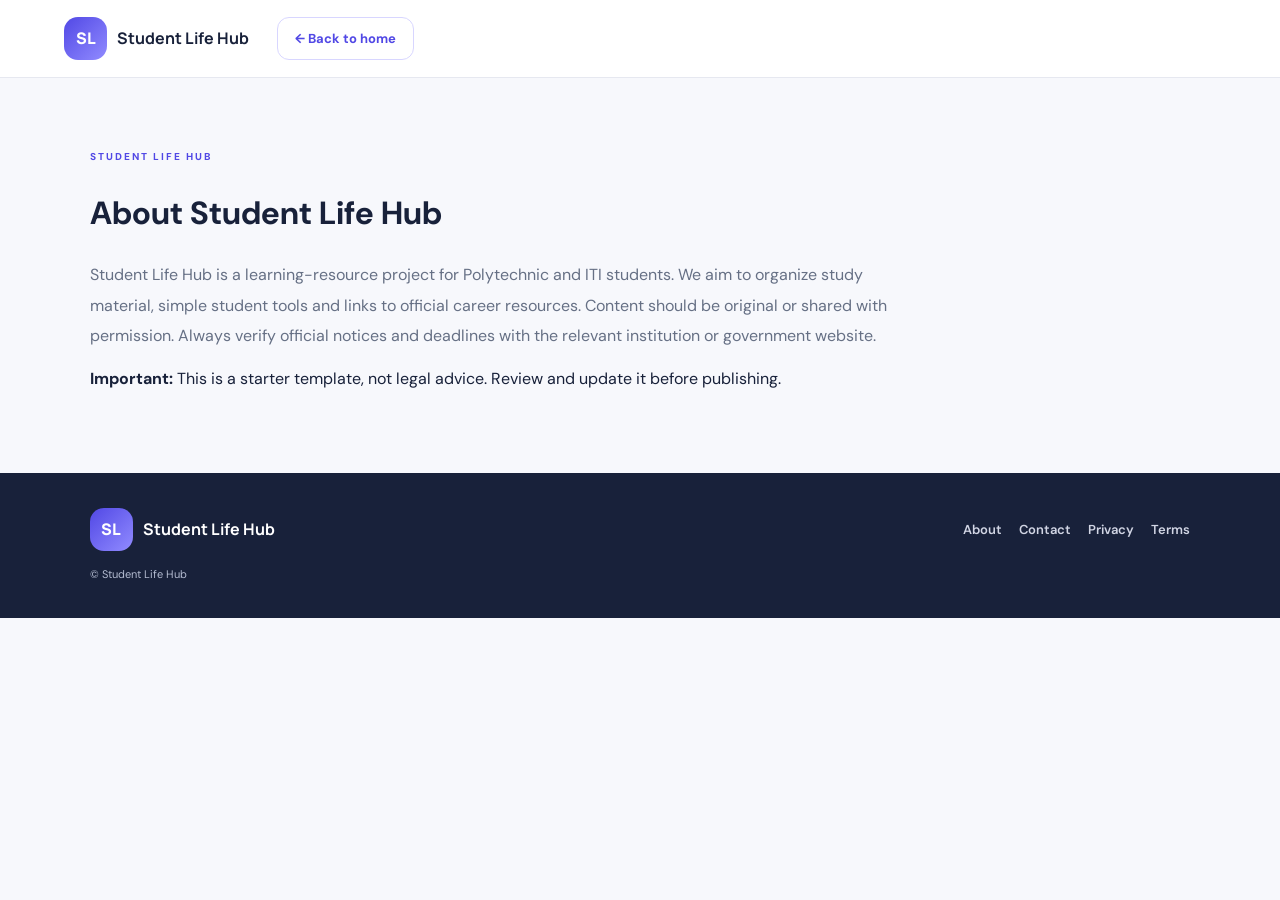
<file: about.html>
<!doctype html>
<html lang="en"><head><meta charset="utf-8"><meta name="viewport" content="width=device-width,initial-scale=1"><meta name="robots" content="index,follow"><title>About Student Life Hub — Student Life Hub</title><link rel="stylesheet" href="style.css"></head>
<body><header class="topbar"><a class="brand" href="index.html"><span class="brand-mark">SL</span><span>Student Life <b>Hub</b></span></a><a class="btn btn-outline" href="index.html">← Back to home</a></header><main class="section"><span class="eyebrow">STUDENT LIFE HUB</span><h1>About Student Life Hub</h1><p style="max-width:800px;color:#667085;line-height:1.9">Student Life Hub is a learning-resource project for Polytechnic and ITI students. We aim to organize study material, simple student tools and links to official career resources. Content should be original or shared with permission. Always verify official notices and deadlines with the relevant institution or government website.</p><p><b>Important:</b> This is a starter template, not legal advice. Review and update it before publishing.</p></main><footer class="footer"><a class="brand" href="index.html"><span class="brand-mark">SL</span><span>Student Life <b>Hub</b></span></a><div class="footer-links"><a href="about.html">About</a><a href="contact.html">Contact</a><a href="privacy.html">Privacy</a><a href="terms.html">Terms</a></div><small>© Student Life Hub</small></footer></body></html>
</file>
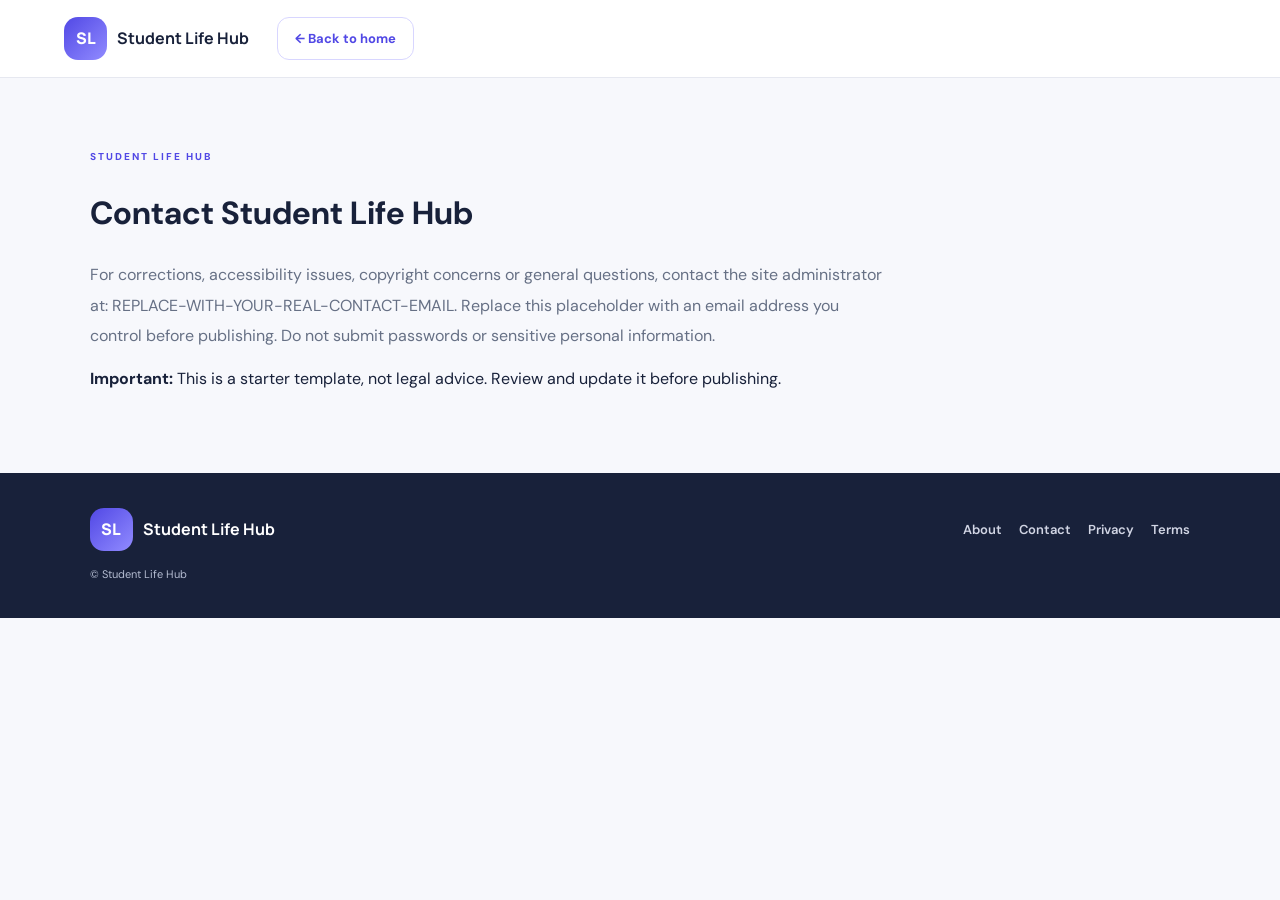
<file: contact.html>
<!doctype html>
<html lang="en"><head><meta charset="utf-8"><meta name="viewport" content="width=device-width,initial-scale=1"><meta name="robots" content="index,follow"><title>Contact Student Life Hub — Student Life Hub</title><link rel="stylesheet" href="style.css"></head>
<body><header class="topbar"><a class="brand" href="index.html"><span class="brand-mark">SL</span><span>Student Life <b>Hub</b></span></a><a class="btn btn-outline" href="index.html">← Back to home</a></header><main class="section"><span class="eyebrow">STUDENT LIFE HUB</span><h1>Contact Student Life Hub</h1><p style="max-width:800px;color:#667085;line-height:1.9">For corrections, accessibility issues, copyright concerns or general questions, contact the site administrator at: REPLACE-WITH-YOUR-REAL-CONTACT-EMAIL. Replace this placeholder with an email address you control before publishing. Do not submit passwords or sensitive personal information.</p><p><b>Important:</b> This is a starter template, not legal advice. Review and update it before publishing.</p></main><footer class="footer"><a class="brand" href="index.html"><span class="brand-mark">SL</span><span>Student Life <b>Hub</b></span></a><div class="footer-links"><a href="about.html">About</a><a href="contact.html">Contact</a><a href="privacy.html">Privacy</a><a href="terms.html">Terms</a></div><small>© Student Life Hub</small></footer></body></html>
</file>
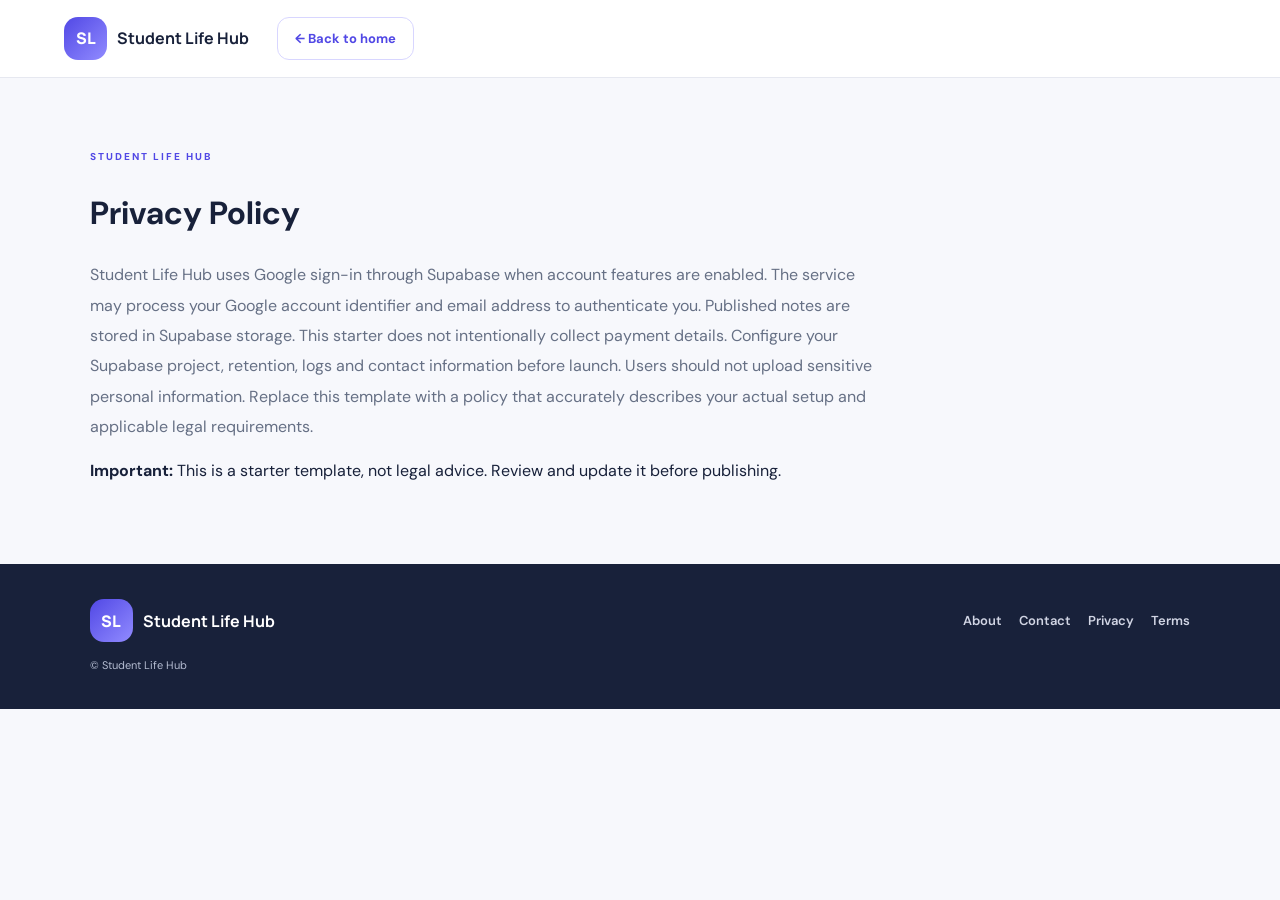
<file: privacy.html>
<!doctype html>
<html lang="en"><head><meta charset="utf-8"><meta name="viewport" content="width=device-width,initial-scale=1"><meta name="robots" content="index,follow"><title>Privacy Policy — Student Life Hub</title><link rel="stylesheet" href="style.css"></head>
<body><header class="topbar"><a class="brand" href="index.html"><span class="brand-mark">SL</span><span>Student Life <b>Hub</b></span></a><a class="btn btn-outline" href="index.html">← Back to home</a></header><main class="section"><span class="eyebrow">STUDENT LIFE HUB</span><h1>Privacy Policy</h1><p style="max-width:800px;color:#667085;line-height:1.9">Student Life Hub uses Google sign-in through Supabase when account features are enabled. The service may process your Google account identifier and email address to authenticate you. Published notes are stored in Supabase storage. This starter does not intentionally collect payment details. Configure your Supabase project, retention, logs and contact information before launch. Users should not upload sensitive personal information. Replace this template with a policy that accurately describes your actual setup and applicable legal requirements.</p><p><b>Important:</b> This is a starter template, not legal advice. Review and update it before publishing.</p></main><footer class="footer"><a class="brand" href="index.html"><span class="brand-mark">SL</span><span>Student Life <b>Hub</b></span></a><div class="footer-links"><a href="about.html">About</a><a href="contact.html">Contact</a><a href="privacy.html">Privacy</a><a href="terms.html">Terms</a></div><small>© Student Life Hub</small></footer></body></html>
</file>
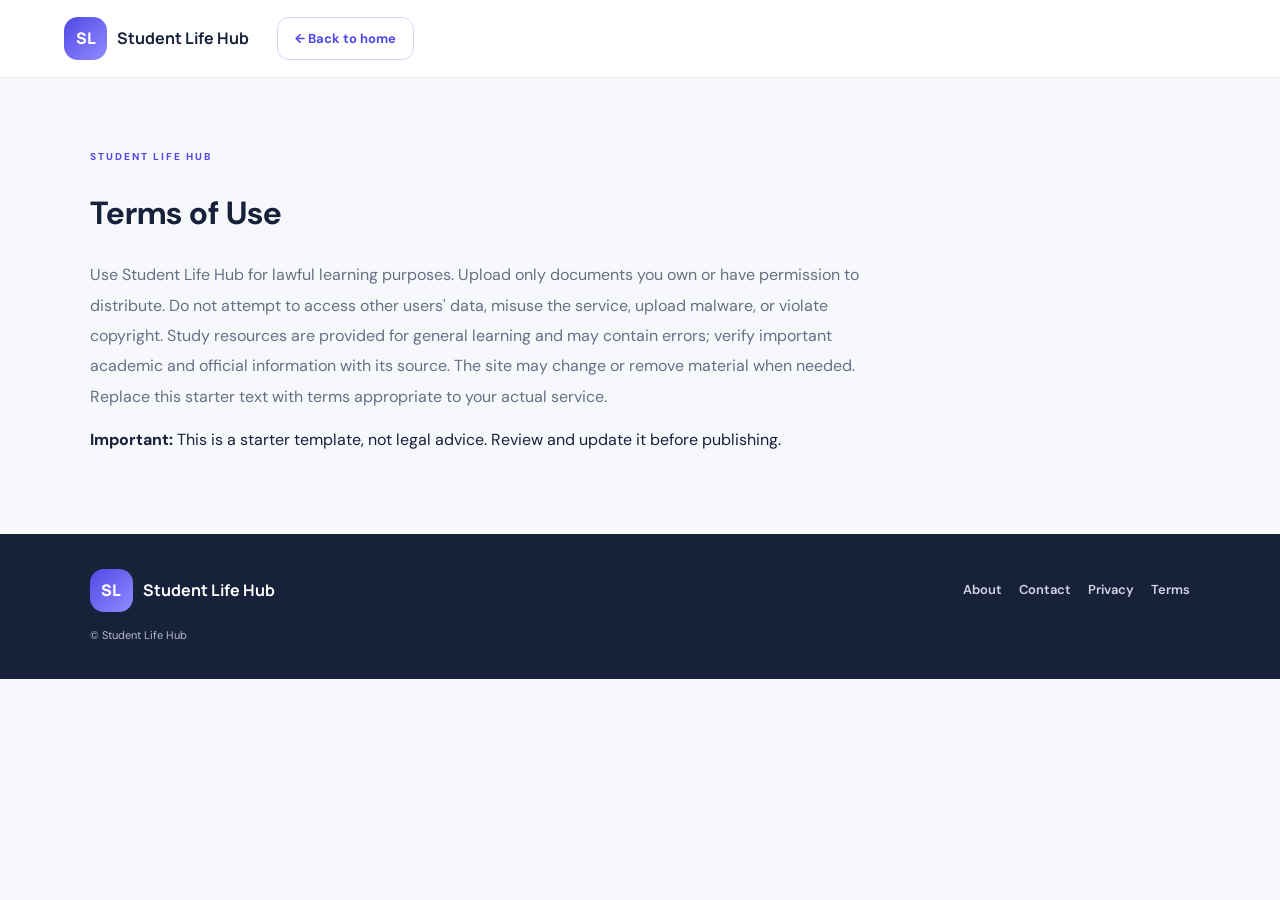
<file: terms.html>
<!doctype html>
<html lang="en"><head><meta charset="utf-8"><meta name="viewport" content="width=device-width,initial-scale=1"><meta name="robots" content="index,follow"><title>Terms of Use — Student Life Hub</title><link rel="stylesheet" href="style.css"></head>
<body><header class="topbar"><a class="brand" href="index.html"><span class="brand-mark">SL</span><span>Student Life <b>Hub</b></span></a><a class="btn btn-outline" href="index.html">← Back to home</a></header><main class="section"><span class="eyebrow">STUDENT LIFE HUB</span><h1>Terms of Use</h1><p style="max-width:800px;color:#667085;line-height:1.9">Use Student Life Hub for lawful learning purposes. Upload only documents you own or have permission to distribute. Do not attempt to access other users' data, misuse the service, upload malware, or violate copyright. Study resources are provided for general learning and may contain errors; verify important academic and official information with its source. The site may change or remove material when needed. Replace this starter text with terms appropriate to your actual service.</p><p><b>Important:</b> This is a starter template, not legal advice. Review and update it before publishing.</p></main><footer class="footer"><a class="brand" href="index.html"><span class="brand-mark">SL</span><span>Student Life <b>Hub</b></span></a><div class="footer-links"><a href="about.html">About</a><a href="contact.html">Contact</a><a href="privacy.html">Privacy</a><a href="terms.html">Terms</a></div><small>© Student Life Hub</small></footer></body></html>
</file>
<file: style.css>
@import url('https://fonts.googleapis.com/css2?family=DM+Sans:wght@400;500;600;700&family=Manrope:wght@400;500;600;700;800&display=swap');
:root{--ink:#18213a;--muted:#667085;--primary:#5148e5;--primary2:#6b63f0;--bg:#f7f8fc;--card:#fff;--line:#e6e8f0;--mint:#dff8ee;--shadow:0 18px 55px rgba(34,39,85,.09)}
*{box-sizing:border-box}html{scroll-behavior:smooth;scroll-padding-top:90px}body{margin:0;background:var(--bg);color:var(--ink);font-family:"DM Sans",sans-serif;line-height:1.55}a{color:inherit}.topbar{height:auto;min-height:78px;padding:14px clamp(18px,5vw,76px);display:flex;align-items:center;gap:28px;background:rgba(255,255,255,.93);border-bottom:1px solid var(--line);position:sticky;top:0;z-index:10;backdrop-filter:blur(16px)}.brand{display:flex;align-items:center;gap:10px;text-decoration:none;font-family:Manrope,sans-serif;font-weight:700;white-space:nowrap}.brand-mark{display:grid;place-items:center;width:43px;height:43px;border-radius:14px;background:linear-gradient(135deg,#5148e5,#918bff);color:white;font-weight:800}.brand small{display:block;font-size:9px;letter-spacing:2px;color:var(--muted)}nav{display:flex;gap:22px;margin:auto}nav a,.footer-links a{text-decoration:none;color:#515a72;font-size:13px;font-weight:600}nav a:hover,.footer-links a:hover{color:var(--primary)}.auth-actions{display:flex;gap:8px}.btn{display:inline-flex;align-items:center;justify-content:center;border:0;border-radius:12px;padding:12px 17px;font:700 13px "DM Sans",sans-serif;text-decoration:none;cursor:pointer;transition:transform .15s,box-shadow .15s}.btn:hover{transform:translateY(-1px)}.btn-primary{color:#fff;background:var(--primary);box-shadow:0 7px 18px #5148e533}.btn-outline{color:var(--primary);border:1px solid #d8d6ff;background:white}.btn-quiet{background:#f0f1f8;color:var(--ink)}.icon-btn{display:none;border:1px solid var(--line);background:#fff;border-radius:10px;padding:9px}.hidden{display:none!important}.hero{padding:70px clamp(20px,7vw,110px) 75px;display:grid;grid-template-columns:1.2fr .8fr;gap:7%;align-items:center;background:radial-gradient(ellipse at 10% 10%,#ecebff 0,transparent 45%),linear-gradient(115deg,#fafaff,#f3f4ff)}.eyebrow{font-size:10px;letter-spacing:2px;font-weight:800;color:var(--primary)}.hero h1{font:800 clamp(34px,4.4vw,59px)/1.13 Manrope,sans-serif;letter-spacing:-2px;margin:18px 0}.hero h1 span{color:#f5a524}.hero h1 em{font-style:normal;color:var(--primary)}.hero-copy>p{color:var(--muted);max-width:570px}.hero-actions{display:flex;gap:12px;flex-wrap:wrap;margin:25px 0}.status{font-size:12px;color:var(--muted)}.hero-card{background:var(--card);padding:27px;border:1px solid #e8e8ff;border-radius:27px;box-shadow:var(--shadow);max-width:390px;width:100%;justify-self:center}.mini-top{display:flex;justify-content:space-between;font-size:10px;letter-spacing:1px;font-weight:800;color:var(--muted)}.live-dot{color:#119b70}.progress-ring{width:150px;height:150px;margin:27px auto 20px;border-radius:50%;display:grid;place-items:center;background:conic-gradient(var(--primary) 0 76%,#eeeffb 76%);position:relative}.progress-ring:before{content:"";position:absolute;inset:9px;background:white;border-radius:50%}.progress-ring div{z-index:1;text-align:center}.progress-ring strong{display:block;font:800 40px Manrope}.progress-ring small{font-size:10px;color:var(--muted)}.hero-card h3{text-align:center;font:800 18px Manrope}.hero-card>p{text-align:center;color:var(--muted);font-size:13px}.mini-stats{display:grid;grid-template-columns:1fr 1fr;border-top:1px solid var(--line);margin-top:20px;padding-top:17px;text-align:center}.mini-stats b,.mini-stats small{display:block}.mini-stats small{font-size:11px;color:var(--muted)}.section{padding:65px clamp(20px,7vw,110px)}.section-head{display:flex;justify-content:space-between;align-items:end;gap:20px;margin-bottom:25px}.section h2{font:800 clamp(26px,3vw,36px) Manrope;letter-spacing:-1px;margin:7px 0}.section-head p{margin:0;color:var(--muted);font-size:14px}.filters{display:grid;grid-template-columns:1fr 180px 180px;gap:12px;margin:25px 0}.filters input,.filters select,input,select,textarea{font:inherit}.filters input,.filters select,.admin-form input,.admin-form select,.admin-form textarea,.tool-card input{width:100%;border:1px solid #dfe2ee;border-radius:11px;padding:12px 13px;background:#fff;color:var(--ink);outline:none}.filters input:focus,input:focus,select:focus,textarea:focus{border-color:#918bff;box-shadow:0 0 0 3px #5148e51a}.notes-grid{display:grid;grid-template-columns:repeat(3,minmax(0,1fr));gap:17px}.note-card,.tool-card{background:#fff;border:1px solid var(--line);border-radius:18px;padding:20px;box-shadow:0 5px 20px #18213a05}.note-icon{width:43px;height:43px;border-radius:13px;background:#eeedff;display:grid;place-items:center;font-size:21px;margin-bottom:15px}.note-card h3,.tool-card h3{font:800 17px Manrope;margin:8px 0}.note-card p,.tool-card p{font-size:13px;color:var(--muted)}.note-meta{display:flex;gap:7px;flex-wrap:wrap;margin:12px 0}.pill{background:#f0f0ff;color:#5148e5;border-radius:20px;padding:5px 9px;font-size:10px;font-weight:700}.note-card .btn{width:100%;margin-top:9px}.empty-state{grid-column:1/-1;text-align:center;padding:45px 20px;border:1px dashed #d7d9e8;border-radius:18px;color:var(--muted);background:#fff}.fine-print{font-size:11px;color:var(--muted);margin-top:18px}.tools-section{background:#f0f1ff}.tool-grid{display:grid;grid-template-columns:repeat(3,minmax(0,1fr));gap:18px}.tool-icon{width:45px;height:45px;display:grid;place-items:center;background:#eae9ff;color:var(--primary);border-radius:14px;font-size:23px}.tool-card label,.admin-form label{display:block;font-size:12px;font-weight:700;margin:12px 0 6px}.tool-card .btn{margin-top:12px}.result{font-weight:700;min-height:20px}.timer-display{text-align:center;font:800 42px Manrope;margin:22px}.timer-actions{display:flex;gap:8px;justify-content:center}.career-grid{display:grid;grid-template-columns:repeat(3,minmax(0,1fr));gap:15px}.career-card{position:relative;display:flex;flex-direction:column;gap:8px;padding:23px;background:white;border:1px solid var(--line);border-radius:17px;text-decoration:none}.career-card>span{align-self:end;color:var(--primary)}.career-card b{font:800 16px Manrope}.career-card small{color:var(--muted)}.admin-section{background:#fff9ed;border-top:1px solid #f5e4c7}.admin-badge{background:#fff0ce;color:#8a5600;border-radius:20px;padding:7px 12px;font-size:11px;font-weight:800}.admin-form{max-width:800px;padding:22px;background:white;border:1px solid #f0dfbd;border-radius:18px}.form-grid{display:grid;grid-template-columns:1fr 1fr;gap:12px}.admin-form .btn{margin-top:16px}.admin-notes-list{display:grid;gap:8px}.admin-note-row{display:flex;align-items:center;justify-content:space-between;gap:12px;background:white;padding:12px 15px;border:1px solid var(--line);border-radius:12px}.admin-note-row small{display:block;color:var(--muted)}.delete-btn{background:#fff0f0;color:#b42318;border:0;border-radius:9px;padding:8px 11px;cursor:pointer}.footer{padding:35px clamp(20px,7vw,110px);background:#18213a;color:#fff;display:grid;grid-template-columns:1fr 1fr;gap:15px;align-items:center}.footer .brand small{color:#c3c8dc}.footer-links{display:flex;justify-content:flex-end;gap:17px;flex-wrap:wrap}.footer-links a{color:#d1d5e4}.footer p,.footer>small{grid-column:1/-1;color:#b5bdd2;font-size:11px;margin:0}
@media(max-width:950px){.topbar{gap:12px;flex-wrap:wrap}.icon-btn{display:block;margin-left:auto}nav{display:none;order:5;width:100%;flex-direction:column;gap:13px;padding:12px 0}nav.open{display:flex}.auth-actions{order:4}.hero{grid-template-columns:1fr;gap:35px}.hero-card{max-width:450px}.notes-grid,.tool-grid{grid-template-columns:repeat(2,minmax(0,1fr))}.career-grid{grid-template-columns:1fr 1fr}}
@media(max-width:600px){.topbar{padding:12px 16px}.brand{font-size:13px}.brand-mark{width:38px;height:38px}.auth-actions .btn{padding:10px;font-size:11px}.hero{padding-top:45px;padding-bottom:45px}.hero h1{letter-spacing:-1px}.section{padding-top:45px;padding-bottom:45px}.filters{grid-template-columns:1fr}.notes-grid,.tool-grid,.career-grid,.form-grid{grid-template-columns:1fr}.section-head{align-items:start;flex-direction:column}.footer{grid-template-columns:1fr}.footer-links{justify-content:flex-start}.footer p,.footer>small{grid-column:auto}.admin-note-row{align-items:flex-start}}
</file>
